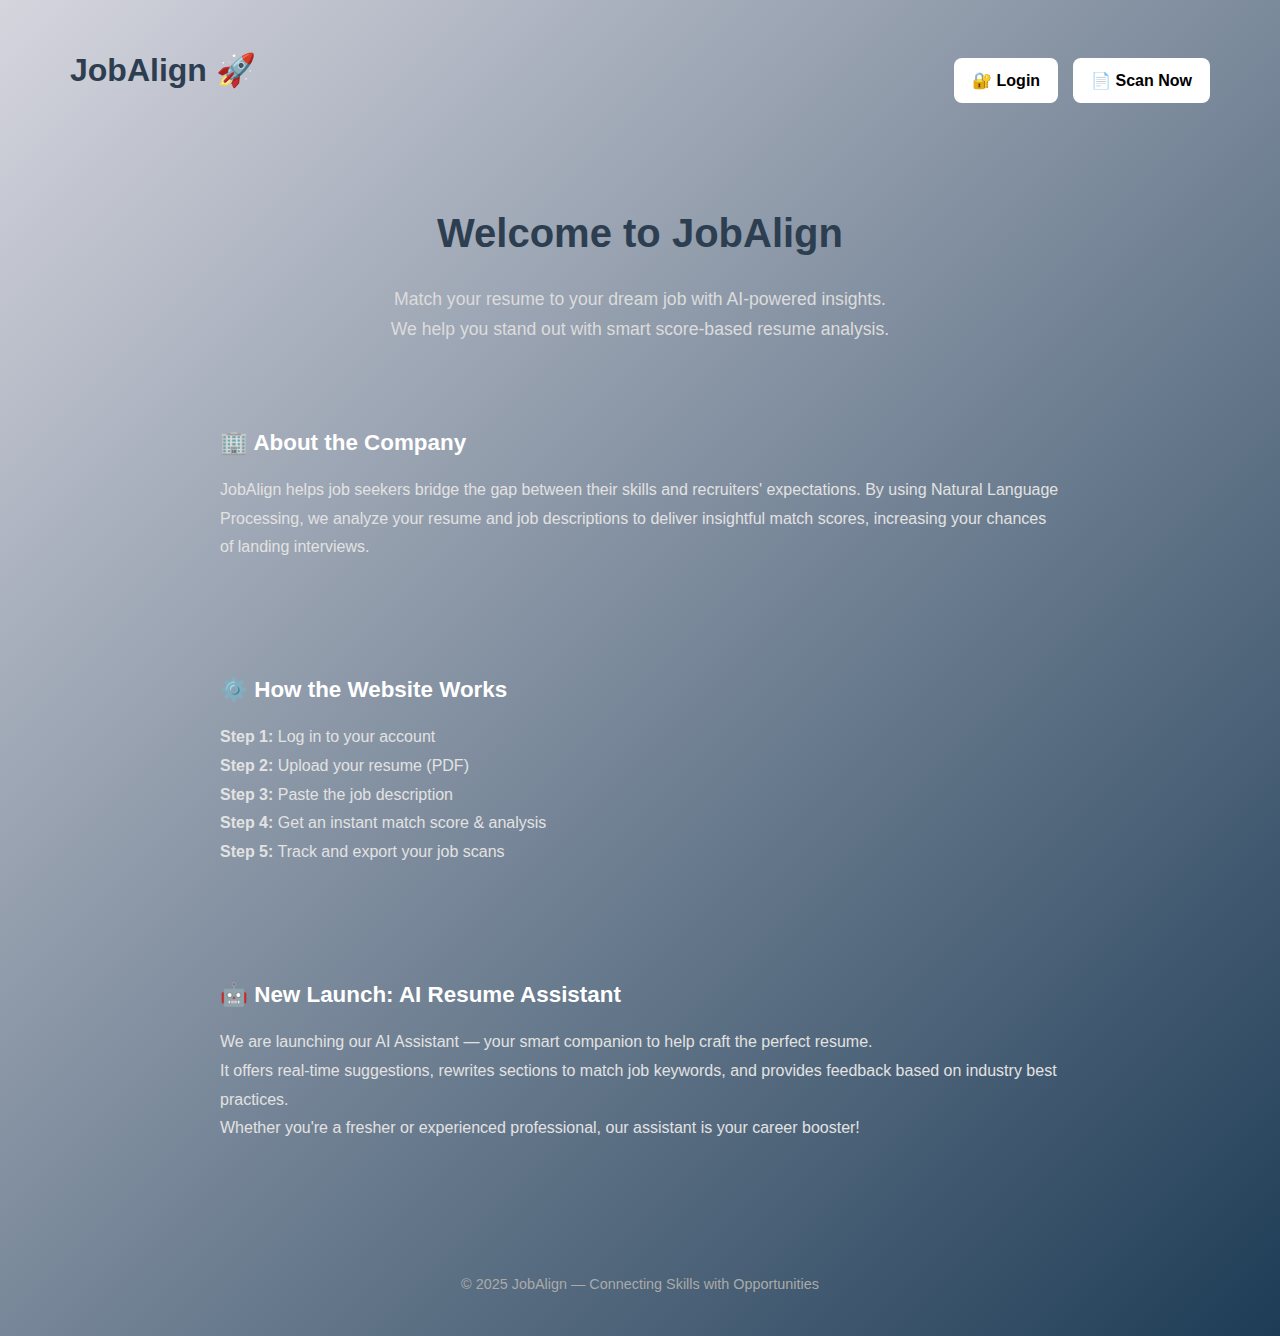
<file: index.html>
<!DOCTYPE html>
<html lang="en">
<head>
  <meta charset="UTF-8">
  <title>JobAlign</title>
  <link rel="icon" href="favicon.png" type="image/png">
  <link rel="stylesheet" href="style.css">
  <style>
    * {
      margin: 0;
      padding: 0;
      box-sizing: border-box;
    }

    body {
      font-family: 'Segoe UI', sans-serif;
      background: linear-gradient(135deg, #d5d5de, #1e3c56);
      color: #fff;
      min-height: 100vh;
      overflow-x: hidden;
    }

    header {
      display: flex;
      justify-content: space-between;
      align-items: center;
      padding: 25px 50px;
      animation: slideDown 1s ease-in-out;
    }

    .logo h1 {
      font-size: 2rem;
    }

    .menu {
      display: flex;
      gap: 15px;
    }

    .menu a {
      text-decoration: none;
      padding: 10px 18px;
      border-radius: 8px;
      background: #fff;
      color: #000;
      font-weight: bold;
      transition: transform 0.2s ease, background 0.3s;
    }

    .menu a:hover {
      background: #f0f0f0;
      transform: scale(1.05);
    }

    .hero {
      text-align: center;
      padding: 60px 30px 30px;
      animation: fadeIn 1.2s ease-in;
    }

    .hero h2 {
      font-size: 2.5rem;
      margin-bottom: 20px;
    }

    .hero p {
      font-size: 1.1rem;
      max-width: 700px;
      margin: auto;
      color: #dcdcdc;
      line-height: 1.7;
    }

    section {
      padding: 50px 30px;
      max-width: 900px;
      margin: auto;
      animation: slideFade 1.3s ease-in-out;
    }

    section h3 {
      color:rgb(255, 255, 255);
      margin-bottom: 15px;
      font-size: 1.4rem;
    }

    section p {
      font-size: 1rem;
      color: #e2e2e2;
      line-height: 1.8;
    }

    footer {
      text-align: center;
      padding: 20px;
      font-size: 0.9rem;
      color: #aaa;
      margin-top: 50px;
    }

    @keyframes slideDown {
      from { opacity: 0; transform: translateY(-40px); }
      to { opacity: 1; transform: translateY(0); }
    }

    @keyframes fadeIn {
      from { opacity: 0; }
      to { opacity: 1; }
    }

    @keyframes slideFade {
      from { opacity: 0; transform: translateY(50px); }
      to { opacity: 1; transform: translateY(0); }
    }

    @media (max-width: 600px) {
      header {
        flex-direction: column;
        align-items: flex-start;
      }

      .menu {
        margin-top: 15px;
      }

      .hero h2 {
        font-size: 2rem;
      }
    }
  </style>
</head>
<body>

  <header>
    <div class="logo">
      <h1>JobAlign 🚀</h1>
    </div>
    <div class="menu">
      <a href="login.html">🔐 Login</a>
      <a href="scan.html">📄 Scan Now</a>
    </div>
  </header>

  <div class="hero">
    <h2>Welcome to JobAlign</h2>
    <p>Match your resume to your dream job with AI-powered insights.<br>
       We help you stand out with smart score-based resume analysis.</p>
  </div>

  <section>
    <h3>🏢 About the Company</h3>
    <p>
      JobAlign helps job seekers bridge the gap between their skills and recruiters' expectations.
      By using Natural Language Processing, we analyze your resume and job descriptions to deliver insightful match scores,
      increasing your chances of landing interviews.
    </p>
  </section>

  <section>
    <h3>⚙️ How the Website Works</h3>
    <p>
      <strong>Step 1:</strong> Log in to your account<br>
      <strong>Step 2:</strong> Upload your resume (PDF)<br>
      <strong>Step 3:</strong> Paste the job description<br>
      <strong>Step 4:</strong> Get an instant match score & analysis<br>
      <strong>Step 5:</strong> Track and export your job scans
    </p>
  </section>

  <section>
    <h3>🤖 New Launch: AI Resume Assistant</h3>
    <p>
      We are launching our AI Assistant — your smart companion to help craft the perfect resume.<br>
      It offers real-time suggestions, rewrites sections to match job keywords, and provides feedback based on industry best practices.<br>
      Whether you're a fresher or experienced professional, our assistant is your career booster!
    </p>
  </section>

  <footer>
    &copy; 2025 JobAlign — Connecting Skills with Opportunities
  </footer>

</body>
</html>
</file>
<file: style.css>
/* ===== Global Reset & Base Styles ===== */
* {
    margin: 0;
    padding: 0;
    box-sizing: border-box;
}

body {
    font-family: 'Segoe UI', Tahoma, Geneva, Verdana, sans-serif;
    background-color: #f2f6fc;
    color: #333;
    line-height: 1.6;
    padding: 20px;
}

/* ===== Container Styling ===== */
.container {
    max-width: 900px;
    margin: 40px auto;
    background: #ffffff;
    padding: 40px;
    border-radius: 16px;
    box-shadow: 0 8px 24px rgba(0, 0, 0, 0.08);
}

/* ===== Typography ===== */
h1, h2, h3 {
    color: #2c3e50;
    margin-bottom: 20px;
}

p {
    margin-bottom: 10px;
}

/* ===== Form Inputs ===== */
input[type="file"],
input[type="text"],
textarea {
    width: 100%;
    padding: 14px;
    font-size: 1rem;
    border: 1px solid #ccc;
    border-radius: 8px;
    margin-bottom: 20px;
    transition: border-color 0.3s ease;
}

input:focus,
textarea:focus {
    border-color: #007BFF;
    outline: none;
}

/* ===== Button Styling ===== */
.btn {
    display: inline-block;
    padding: 12px 24px;
    background-color: #007BFF;
    color: #fff;
    font-weight: bold;
    font-size: 1rem;
    border: none;
    border-radius: 8px;
    cursor: pointer;
    transition: background-color 0.3s ease, transform 0.2s ease;
    text-align: center;
    text-decoration: none;
}

.btn:hover {
    background-color: #0056b3;
    transform: translateY(-1px);
}

/* ===== Table Styling ===== */
table {
    width: 100%;
    border-collapse: collapse;
    margin-top: 20px;
    background-color: #fff;
    border-radius: 8px;
    overflow: hidden;
}

th, td {
    padding: 12px 16px;
    border-bottom: 1px solid #e0e0e0;
    text-align: left;
}

th {
    background-color: #007BFF;
    color: white;
    font-weight: 600;
}

tr:hover {
    background-color: #f1f5ff;
}

/* ===== Result Feedback Box ===== */
.result-box {
    margin-top: 25px;
    padding: 20px;
    background-color: #f8f9fb;
    border-left: 6px solid #007BFF;
    border-radius: 8px;
    font-size: 1.1rem;
}

/* ===== Status Tag Colors ===== */
.success {
    color: #28a745;
    font-weight: bold;
}

.warning {
    color: #ff9800;
    font-weight: bold;
}

.danger {
    color: #dc3545;
    font-weight: bold;
}

/* ===== Responsive Design ===== */
@media (max-width: 768px) {
    .container {
        padding: 20px;
    }

    table, th, td {
        font-size: 14px;
    }

    .btn {
        width: 100%;
        padding: 14px;
    }
}
</file>
